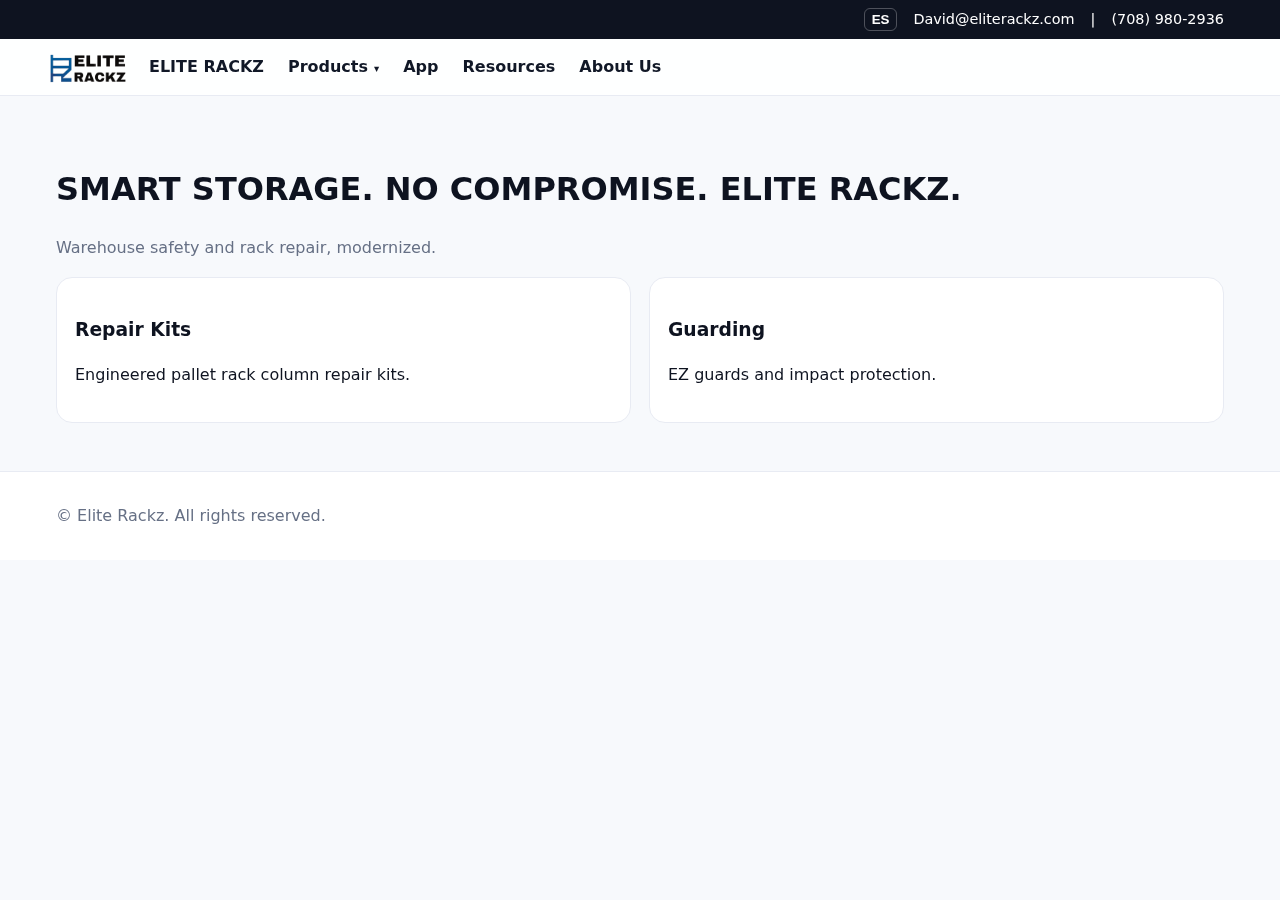
<file: index.html>
<!doctype html><html lang="en"><head>
<meta charset="utf-8"/><meta name="viewport" content="width=device-width, initial-scale=1"/>
<title>Elite Rackz — Home</title><link rel="stylesheet" href="styles.css"/></head><body>

<div class="topbar">
  <div class="container">
    <button class="es-btn">ES</button>
    <a href="mailto:David@eliterackz.com">David@eliterackz.com</a>
    <span>|</span>
    <a href="tel:+17089802936">(708) 980-2936</a>
  </div>
</div>
<header class="header">
  <div class="container nav">
    <a class="brand" href="index.html"><img class="logo" src="assets/logo.png" alt="Elite Rackz logo"/><strong>ELITE RACKZ</strong></a>
    <div class="dropdown"><a href="repair-kits.html">Products</a>
      <div class="menu">
        <a href="repair-kits.html">Pallet Rack Repair Kits</a>
        <a href="guarding.html">Guarding</a>
      </div>
    </div>
    <a href="app.html">App</a>
    <a href="resources.html">Resources</a>
    <a href="about.html">About Us</a>
    <div class="right"></div>
  </div>
</header>

<section class="section"><div class="container">
  <h1>SMART STORAGE. NO COMPROMISE. ELITE RACKZ.</h1>
  <p style="max-width:780px;color:var(--muted)">Warehouse safety and rack repair, modernized.</p>
  <div class="cards">
    <a class="about-card" href="repair-kits.html"><h3>Repair Kits</h3><p>Engineered pallet rack column repair kits.</p></a>
    <a class="about-card" href="guarding.html"><h3>Guarding</h3><p>EZ guards and impact protection.</p></a>
  </div>
</div></section>

<footer class="footer">
  <div class="container">
    © Elite Rackz. All rights reserved.
  </div>
</footer>
<script src="main.js"></script>

</body></html>
</file>
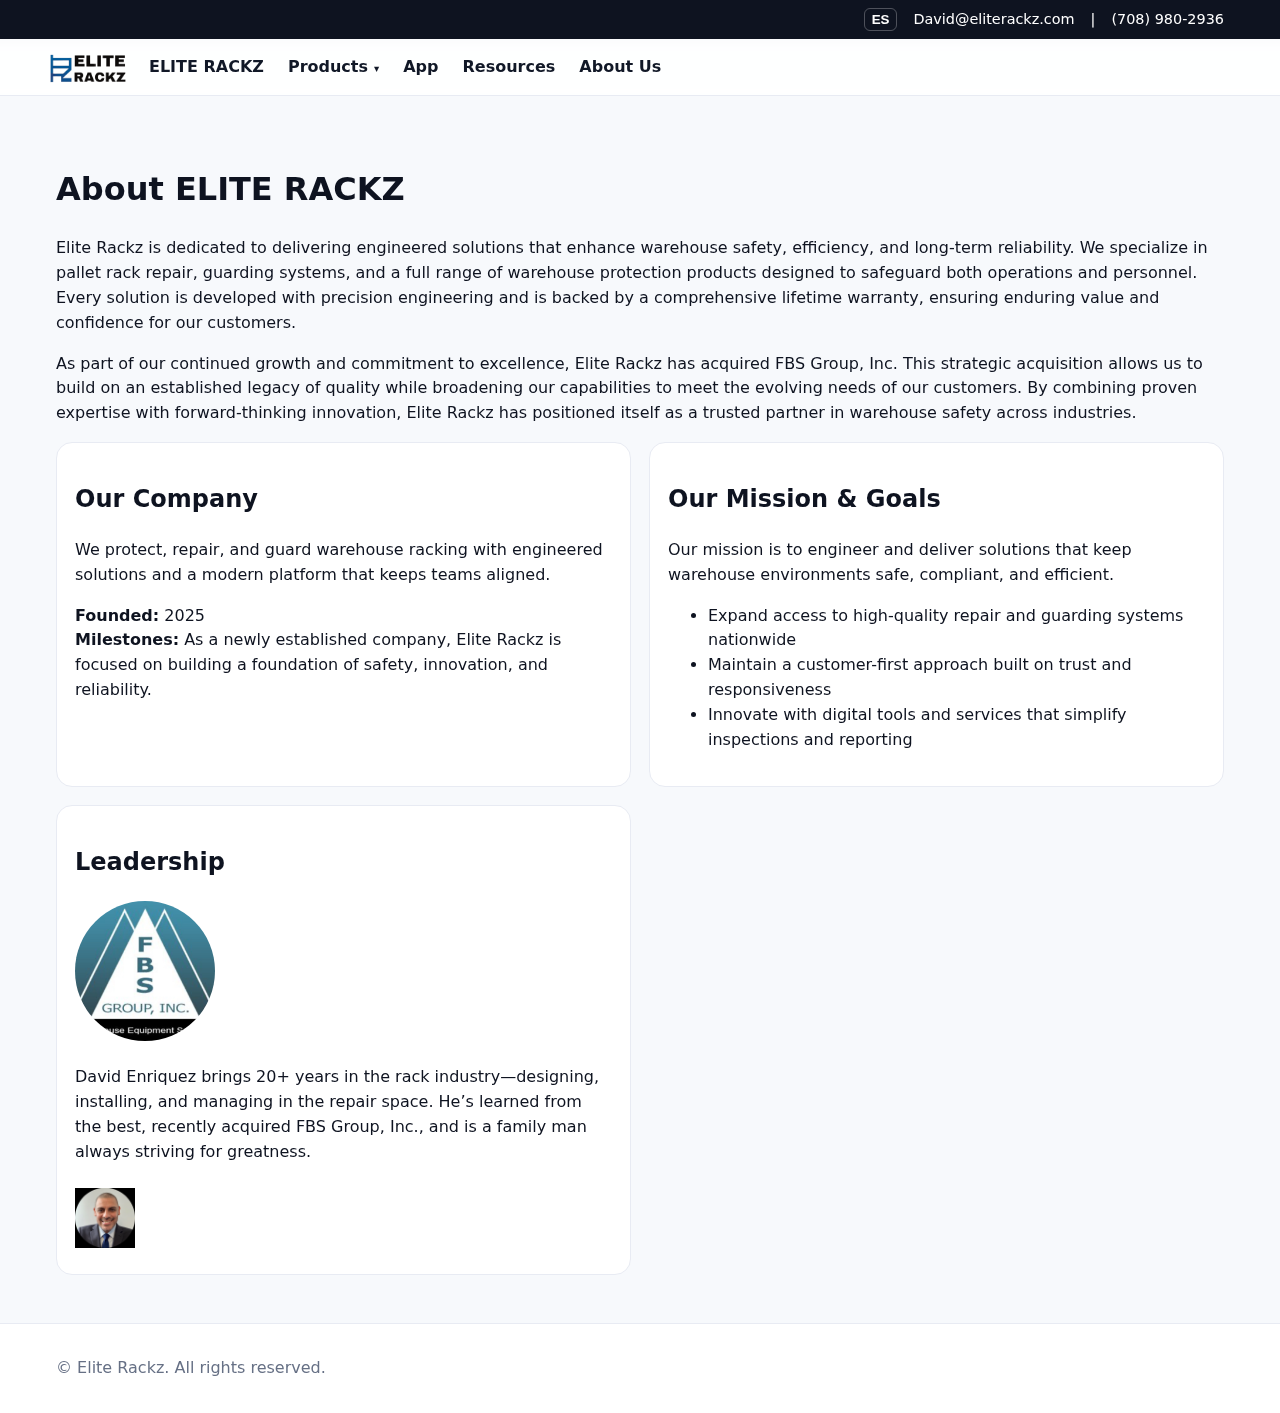
<file: about.html>
<!doctype html><html lang="en"><head>
<meta charset="utf-8"/><meta name="viewport" content="width=device-width, initial-scale=1"/>
<title>About Us — Elite Rackz</title><link rel="stylesheet" href="styles.css"/></head><body>

<div class="topbar">
  <div class="container">
    <button class="es-btn">ES</button>
    <a href="mailto:David@eliterackz.com">David@eliterackz.com</a>
    <span>|</span>
    <a href="tel:+17089802936">(708) 980-2936</a>
  </div>
</div>
<header class="header">
  <div class="container nav">
    <a class="brand" href="index.html"><img class="logo" src="assets/logo.png" alt="Elite Rackz logo"/><strong>ELITE RACKZ</strong></a>
    <div class="dropdown"><a href="repair-kits.html">Products</a>
      <div class="menu">
        <a href="repair-kits.html">Pallet Rack Repair Kits</a>
        <a href="guarding.html">Guarding</a>
      </div>
    </div>
    <a href="app.html">App</a>
    <a href="resources.html">Resources</a>
    <a href="about.html">About Us</a>
    <div class="right"></div>
  </div>
</header>

<section class="section alt"><div class="container">
  <h1>About ELITE RACKZ</h1>
  <p>Elite Rackz is dedicated to delivering engineered solutions that enhance warehouse safety, efficiency, and long-term reliability. We specialize in pallet rack repair, guarding systems, and a full range of warehouse protection products designed to safeguard both operations and personnel. Every solution is developed with precision engineering and is backed by a comprehensive lifetime warranty, ensuring enduring value and confidence for our customers.</p>
  <p>As part of our continued growth and commitment to excellence, Elite Rackz has acquired FBS Group, Inc. This strategic acquisition allows us to build on an established legacy of quality while broadening our capabilities to meet the evolving needs of our customers. By combining proven expertise with forward-thinking innovation, Elite Rackz has positioned itself as a trusted partner in warehouse safety across industries.</p>
  <div class="cards">
    <div class="about-card">
      <h2>Our Company</h2>
      <p id="company-desc">We protect, repair, and guard warehouse racking with engineered solutions and a modern platform that keeps teams aligned.</p>
      <div class="timeline">
        <div><strong>Founded:</strong> 2025</div>
        <div><strong>Milestones:</strong> As a newly established company, Elite Rackz is focused on building a foundation of safety, innovation, and reliability.</div>
      </div>
    </div>
    <div class="about-card">
      <h2>Our Mission & Goals</h2>
      <p>Our mission is to engineer and deliver solutions that keep warehouse environments safe, compliant, and efficient.</p>
      <ul class="bullets">
        <li>Expand access to high-quality repair and guarding systems nationwide</li>
        <li>Maintain a customer-first approach built on trust and responsiveness</li>
        <li>Innovate with digital tools and services that simplify inspections and reporting</li>
      </ul>
    </div>
    <div class="about-card">
      <h2>Leadership</h2>
      <img src="assets/ceo-david.jpg" class="avatar-round" alt="David Enriquez — CEO"/>
      <p>David Enriquez brings 20+ years in the rack industry—designing, installing, and managing in the repair space. He’s learned from the best, recently acquired FBS Group, Inc., and is a family man always striving for greatness.</p>
      <img src="assets/fbs-logo.png" alt="FBS Group, Inc." style="height:60px;margin-top:8px"/>
    </div>
  </div>
</div></section>

<footer class="footer">
  <div class="container">
    © Elite Rackz. All rights reserved.
  </div>
</footer>
<script src="main.js"></script>

</body></html>
</file>
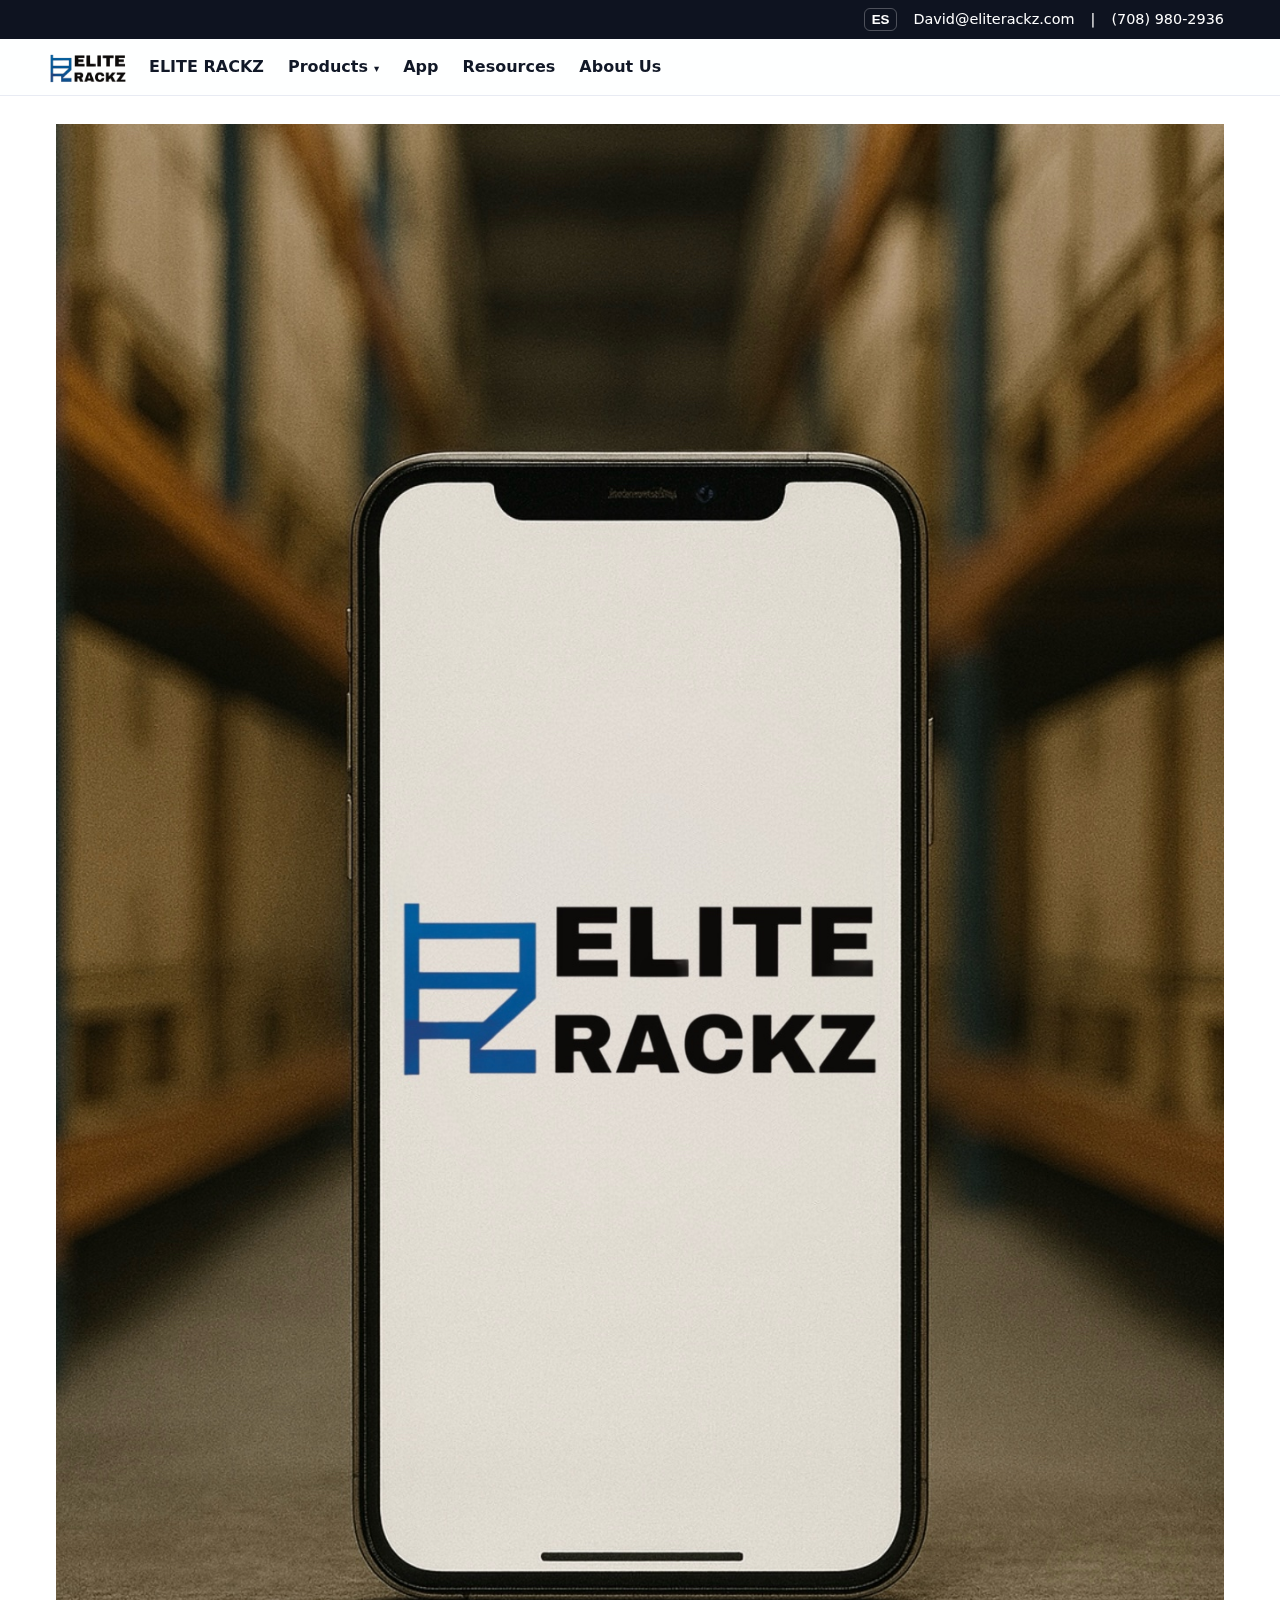
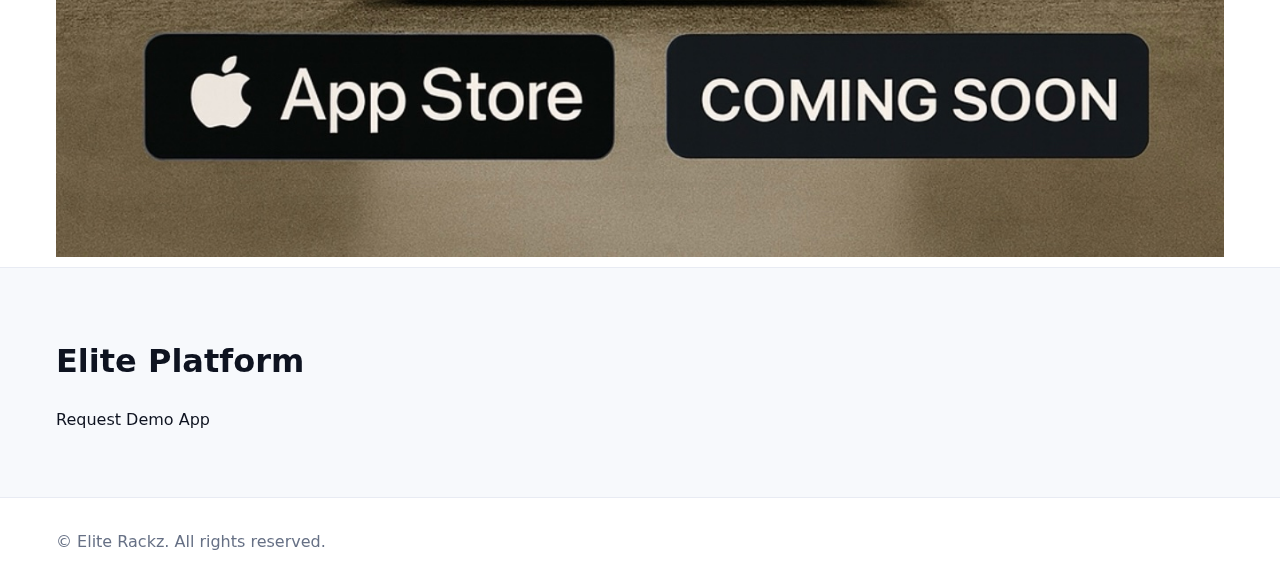
<file: app.html>
<!doctype html><html lang="en"><head>
<meta charset="utf-8"/><meta name="viewport" content="width=device-width, initial-scale=1"/>
<title>App — Elite Rackz</title><link rel="stylesheet" href="styles.css"/></head><body>

<div class="topbar">
  <div class="container">
    <button class="es-btn">ES</button>
    <a href="mailto:David@eliterackz.com">David@eliterackz.com</a>
    <span>|</span>
    <a href="tel:+17089802936">(708) 980-2936</a>
  </div>
</div>
<header class="header">
  <div class="container nav">
    <a class="brand" href="index.html"><img class="logo" src="assets/logo.png" alt="Elite Rackz logo"/><strong>ELITE RACKZ</strong></a>
    <div class="dropdown"><a href="repair-kits.html">Products</a>
      <div class="menu">
        <a href="repair-kits.html">Pallet Rack Repair Kits</a>
        <a href="guarding.html">Guarding</a>
      </div>
    </div>
    <a href="app.html">App</a>
    <a href="resources.html">Resources</a>
    <a href="about.html">About Us</a>
    <div class="right"></div>
  </div>
</header>

<section class="page-hero"><div class="container">
  <img src="assets/app-hero.jpg" alt="Elite platform mockup"/>
</div></section>
<section class="section"><div class="container">
  <h1>Elite Platform</h1>
  <p>Request Demo App</p>
</div></section>

<footer class="footer">
  <div class="container">
    © Elite Rackz. All rights reserved.
  </div>
</footer>
<script src="main.js"></script>

</body></html>
</file>
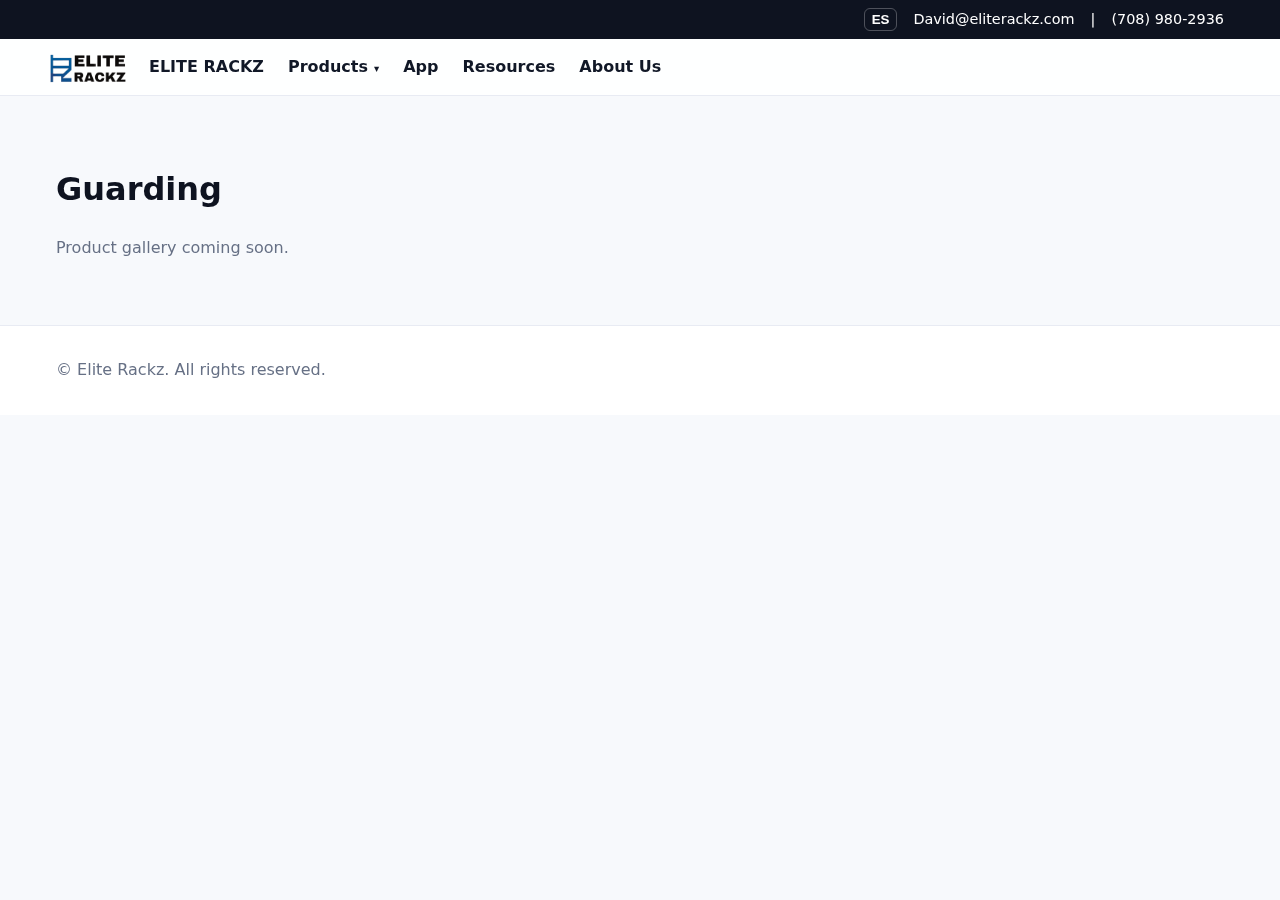
<file: guarding.html>
<!doctype html><html lang="en"><head>
<meta charset="utf-8"/><meta name="viewport" content="width=device-width, initial-scale=1"/>
<title>Guarding — Elite Rackz</title><link rel="stylesheet" href="styles.css"/></head><body>

<div class="topbar">
  <div class="container">
    <button class="es-btn">ES</button>
    <a href="mailto:David@eliterackz.com">David@eliterackz.com</a>
    <span>|</span>
    <a href="tel:+17089802936">(708) 980-2936</a>
  </div>
</div>
<header class="header">
  <div class="container nav">
    <a class="brand" href="index.html"><img class="logo" src="assets/logo.png" alt="Elite Rackz logo"/><strong>ELITE RACKZ</strong></a>
    <div class="dropdown"><a href="repair-kits.html">Products</a>
      <div class="menu">
        <a href="repair-kits.html">Pallet Rack Repair Kits</a>
        <a href="guarding.html">Guarding</a>
      </div>
    </div>
    <a href="app.html">App</a>
    <a href="resources.html">Resources</a>
    <a href="about.html">About Us</a>
    <div class="right"></div>
  </div>
</header>

<section class="section"><div class="container">
<h1>Guarding</h1><p style="color:var(--muted)">Product gallery coming soon.</p>
</div></section>

<footer class="footer">
  <div class="container">
    © Elite Rackz. All rights reserved.
  </div>
</footer>
<script src="main.js"></script>

</body></html>
</file>
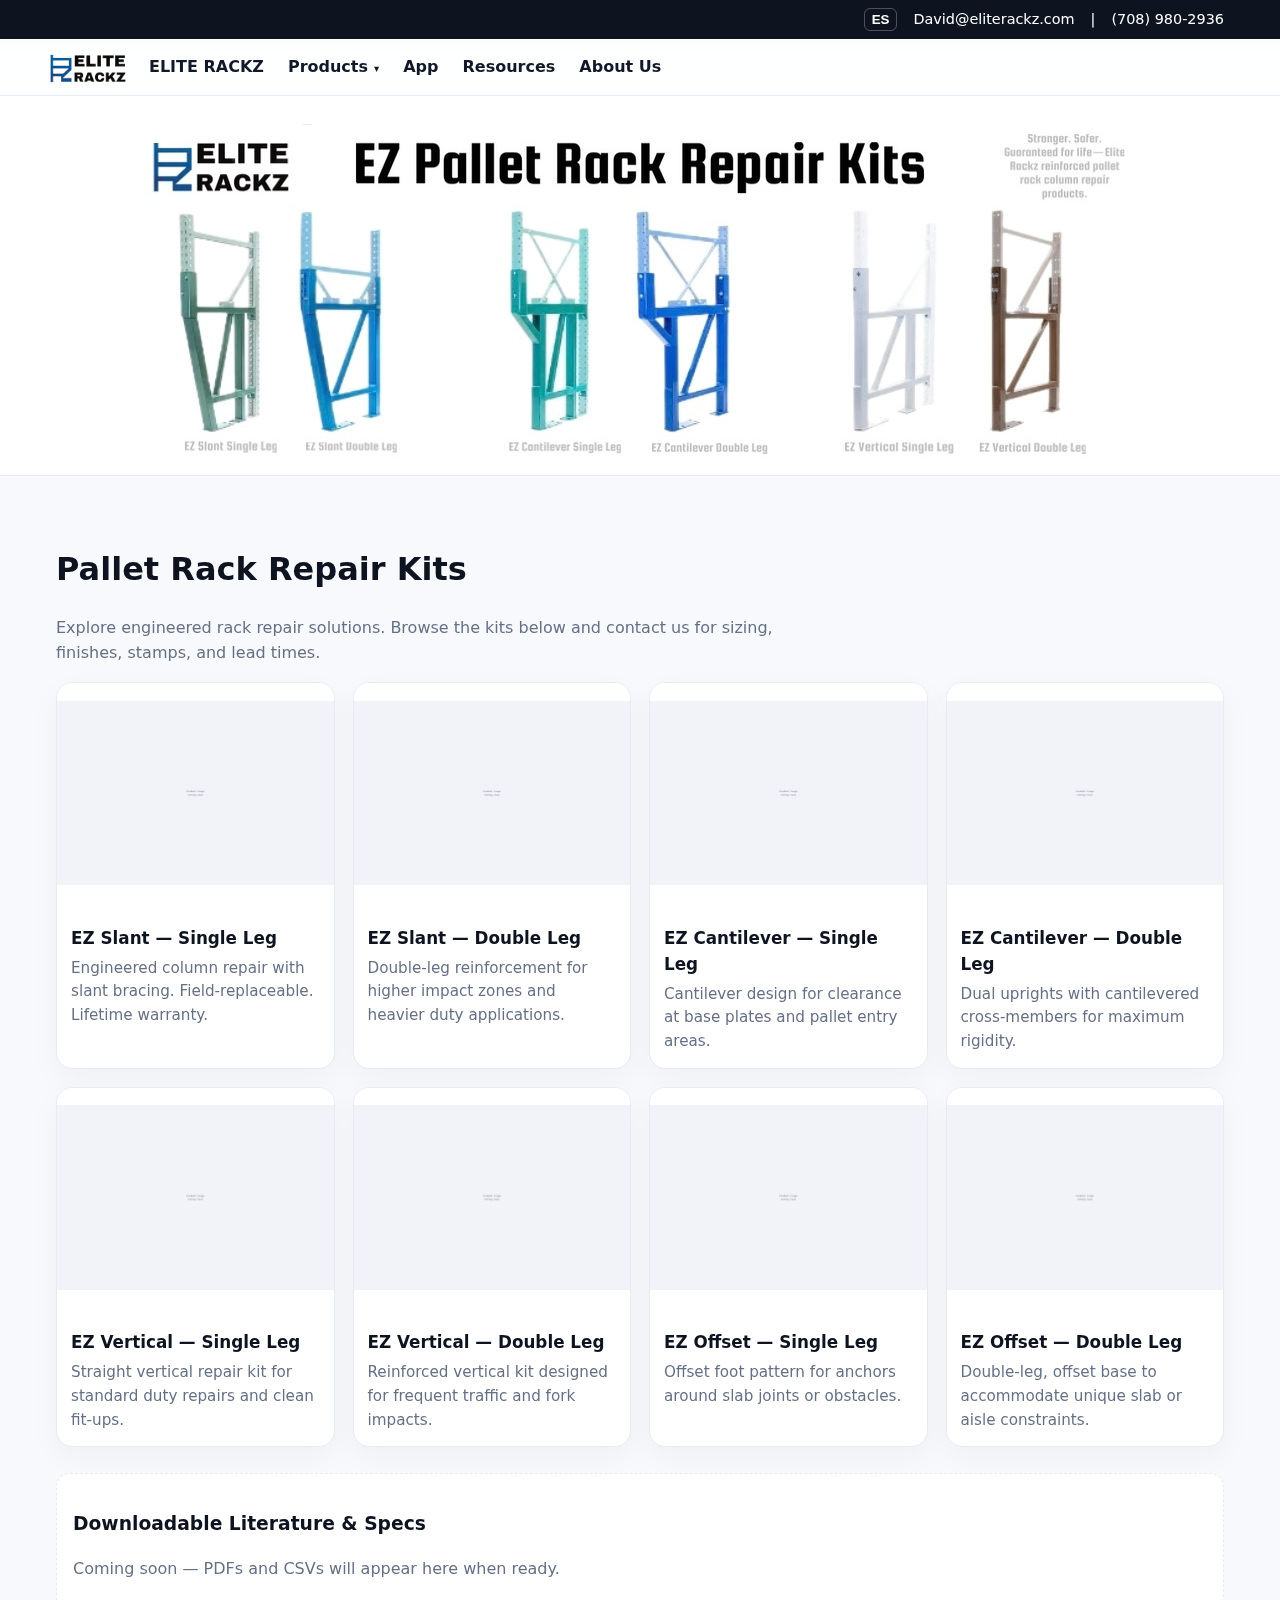
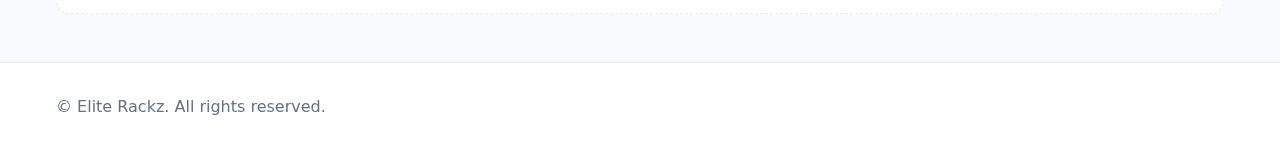
<file: repair-kits.html>
<!doctype html><html lang="en"><head>
<meta charset="utf-8"/><meta name="viewport" content="width=device-width, initial-scale=1"/>
<title>Repair Kits — Elite Rackz</title><link rel="stylesheet" href="styles.css"/></head><body>

<div class="topbar">
  <div class="container">
    <button class="es-btn">ES</button>
    <a href="mailto:David@eliterackz.com">David@eliterackz.com</a>
    <span>|</span>
    <a href="tel:+17089802936">(708) 980-2936</a>
  </div>
</div>
<header class="header">
  <div class="container nav">
    <a class="brand" href="index.html"><img class="logo" src="assets/logo.png" alt="Elite Rackz logo"/><strong>ELITE RACKZ</strong></a>
    <div class="dropdown"><a href="repair-kits.html">Products</a>
      <div class="menu">
        <a href="repair-kits.html">Pallet Rack Repair Kits</a>
        <a href="guarding.html">Guarding</a>
      </div>
    </div>
    <a href="app.html">App</a>
    <a href="resources.html">Resources</a>
    <a href="about.html">About Us</a>
    <div class="right"></div>
  </div>
</header>

<section class="page-hero"><div class="container">
  <img src="assets/repair-hero.jpg" alt="EZ Pallet Rack Repair Kits hero"/>
</div></section>
<section class="section alt"><div class="container">
  <h1 class="section-title">Pallet Rack Repair Kits</h1>
  <p style="max-width:760px;color:var(--muted)">Explore engineered rack repair solutions. Browse the kits below and contact us for sizing, finishes, stamps, and lead times.</p>
  <div class="rk-grid">
    <div class="rk-card"><img src="assets/placeholder-product.jpg" alt="EZ Slant — Single Leg"/><div class="rk-body"><h3>EZ Slant — Single Leg</h3><p>Engineered column repair with slant bracing. Field‑replaceable. Lifetime warranty.</p></div></div>
    <div class="rk-card"><img src="assets/placeholder-product.jpg" alt="EZ Slant — Double Leg"/><div class="rk-body"><h3>EZ Slant — Double Leg</h3><p>Double‑leg reinforcement for higher impact zones and heavier duty applications.</p></div></div>
    <div class="rk-card"><img src="assets/placeholder-product.jpg" alt="EZ Cantilever — Single Leg"/><div class="rk-body"><h3>EZ Cantilever — Single Leg</h3><p>Cantilever design for clearance at base plates and pallet entry areas.</p></div></div>
    <div class="rk-card"><img src="assets/placeholder-product.jpg" alt="EZ Cantilever — Double Leg"/><div class="rk-body"><h3>EZ Cantilever — Double Leg</h3><p>Dual uprights with cantilevered cross‑members for maximum rigidity.</p></div></div>
    <div class="rk-card"><img src="assets/placeholder-product.jpg" alt="EZ Vertical — Single Leg"/><div class="rk-body"><h3>EZ Vertical — Single Leg</h3><p>Straight vertical repair kit for standard duty repairs and clean fit‑ups.</p></div></div>
    <div class="rk-card"><img src="assets/placeholder-product.jpg" alt="EZ Vertical — Double Leg"/><div class="rk-body"><h3>EZ Vertical — Double Leg</h3><p>Reinforced vertical kit designed for frequent traffic and fork impacts.</p></div></div>
    <div class="rk-card"><img src="assets/placeholder-product.jpg" alt="EZ Offset — Single Leg"/><div class="rk-body"><h3>EZ Offset — Single Leg</h3><p>Offset foot pattern for anchors around slab joints or obstacles.</p></div></div>
    <div class="rk-card"><img src="assets/placeholder-product.jpg" alt="EZ Offset — Double Leg"/><div class="rk-body"><h3>EZ Offset — Double Leg</h3><p>Double‑leg, offset base to accommodate unique slab or aisle constraints.</p></div></div>
  </div>
  <div class="literature"><h3>Downloadable Literature & Specs</h3><p style="color:var(--muted)">Coming soon — PDFs and CSVs will appear here when ready.</p></div>
</div></section>

<footer class="footer">
  <div class="container">
    © Elite Rackz. All rights reserved.
  </div>
</footer>
<script src="main.js"></script>

</body></html>
</file>
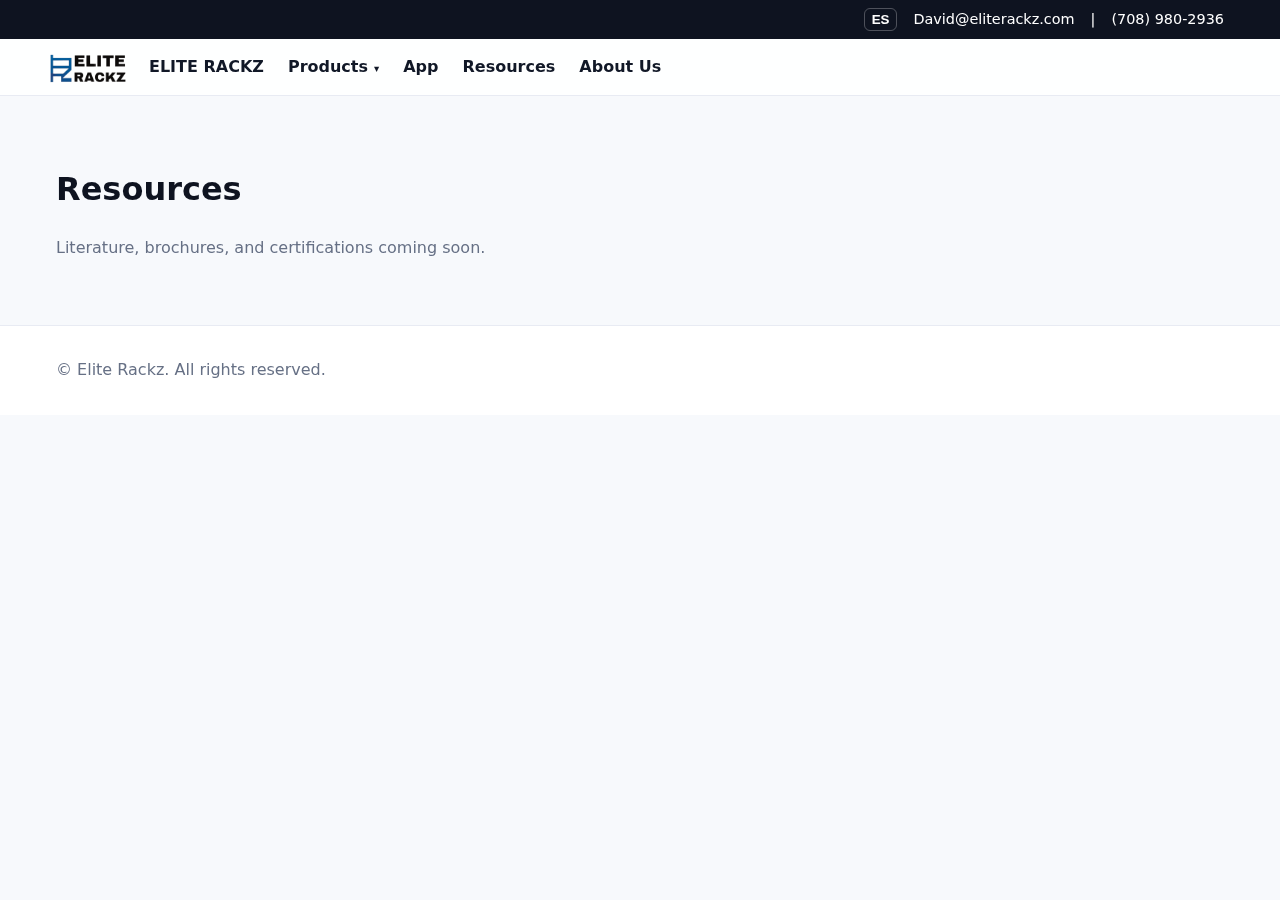
<file: resources.html>
<!doctype html><html lang="en"><head>
<meta charset="utf-8"/><meta name="viewport" content="width=device-width, initial-scale=1"/>
<title>Resources — Elite Rackz</title><link rel="stylesheet" href="styles.css"/></head><body>

<div class="topbar">
  <div class="container">
    <button class="es-btn">ES</button>
    <a href="mailto:David@eliterackz.com">David@eliterackz.com</a>
    <span>|</span>
    <a href="tel:+17089802936">(708) 980-2936</a>
  </div>
</div>
<header class="header">
  <div class="container nav">
    <a class="brand" href="index.html"><img class="logo" src="assets/logo.png" alt="Elite Rackz logo"/><strong>ELITE RACKZ</strong></a>
    <div class="dropdown"><a href="repair-kits.html">Products</a>
      <div class="menu">
        <a href="repair-kits.html">Pallet Rack Repair Kits</a>
        <a href="guarding.html">Guarding</a>
      </div>
    </div>
    <a href="app.html">App</a>
    <a href="resources.html">Resources</a>
    <a href="about.html">About Us</a>
    <div class="right"></div>
  </div>
</header>

<section class="section"><div class="container">
<h1>Resources</h1><p style="color:var(--muted)">Literature, brochures, and certifications coming soon.</p>
</div></section>

<footer class="footer">
  <div class="container">
    © Elite Rackz. All rights reserved.
  </div>
</footer>
<script src="main.js"></script>

</body></html>
</file>
<file: styles.css>
:root{--bg:#f7f9fc;--card:#fff;--ink:#0e1320;--muted:#667085;--accent:#2563eb;--line:#e8ebf3}
*{box-sizing:border-box}html,body{margin:0;padding:0}
body{font-family:Inter,system-ui,Segoe UI,Arial,sans-serif;color:var(--ink);background:var(--bg);line-height:1.55}
a{color:inherit;text-decoration:none}
.container{max-width:1200px;margin:0 auto;padding:0 16px}
.topbar{background:#0e1320;color:#fff;font-size:.9rem}
.topbar .container{display:flex;justify-content:flex-end;gap:16px;padding:8px 16px;align-items:center}
.topbar .es-btn{background:transparent;border:1px solid #ffffff44;color:#fff;border-radius:6px;padding:3px 7px;font-weight:600;cursor:pointer}
.header{position:sticky;top:0;z-index:50;background:rgba(255,255,255,.9);backdrop-filter:saturate(180%) blur(6px);border-bottom:1px solid var(--line)}
.nav{display:flex;align-items:center;gap:24px;padding:10px 0}
.nav .brand{display:flex;align-items:center;gap:10px}
.nav img.logo{height:36px}
.nav a{color:#111827;font-weight:600}
.nav .right{margin-left:auto;display:flex;gap:20px;align-items:center}
.dropdown{position:relative}
.dropdown > a:after{content:"▾";font-size:.65rem;margin-left:6px}
.menu{position:absolute;top:calc(100% + 10px);left:0;background:var(--card);border:1px solid var(--line);border-radius:12px;box-shadow:0 10px 30px rgba(0,0,0,.08);padding:8px;display:none;min-width:220px}
.menu a{display:block;padding:10px;border-radius:8px;color:#111827}
.menu a:hover{background:#f2f6ff}
.dropdown:hover .menu{display:block}
.section{padding:48px 0}
.section.alt{background:var(--bg)}
.page-hero{display:flex;justify-content:center;align-items:center;padding:28px 0 10px;border-bottom:1px solid var(--line);background:#fff}
.page-hero img{max-width:100%;height:auto;display:block;image-rendering:auto;filter:none}
.rk-grid{display:grid;grid-template-columns:repeat(4,1fr);gap:18px}
.rk-card{background:#fff;border:1px solid var(--line);border-radius:16px;overflow:hidden;box-shadow:0 10px 30px rgba(0,0,0,.04)}
.rk-card img{width:100%;height:220px;object-fit:contain;background:#fff}
.rk-body{padding:14px}
.rk-body h3{margin:0 0 6px;font-size:1.05rem}
.rk-body p{margin:0;color:var(--muted);font-size:.95rem}
.literature{margin-top:26px;border:1px dashed var(--line);border-radius:14px;padding:16px;background:#fff}
.cards{display:grid;grid-template-columns:1fr 1fr;gap:18px}
.about-card{background:var(--card);border:1px solid var(--line);border-radius:16px;padding:18px}
.avatar-round{width:140px;height:140px;border-radius:50%;object-fit:cover}
.footer{padding:32px 0;border-top:1px solid var(--line);background:#fff;color:var(--muted)}
@media (max-width:1000px){.rk-grid{grid-template-columns:repeat(3,1fr)}}
@media (max-width:760px){.rk-grid{grid-template-columns:repeat(2,1fr)} .cards{grid-template-columns:1fr}}
@media (max-width:520px){.rk-grid{grid-template-columns:1fr} .rk-card img{height:200px}}


/* Home hero */
.home-hero{position:relative;height:clamp(260px,40vw,420px);overflow:hidden;border-bottom:1px solid var(--line)}
.home-hero img{width:100%;height:100%;object-fit:cover;filter:brightness(1.08) blur(1px);transform:translateZ(0)}

/* Lead split section with carousel */
.lead{display:grid;grid-template-columns:1.2fr .8fr;gap:28px;align-items:center}
.mini-carousel{position:relative;overflow:hidden;border:1px solid var(--line);border-radius:16px;background:#fff;box-shadow:0 10px 30px rgba(0,0,0,.04);aspect-ratio:4/3}
.mini-carousel img{position:absolute;inset:0;width:100%;height:100%;object-fit:contain;opacity:0;transition:opacity .5s ease}
.mini-carousel img.active{opacity:1}
.mini-dots{position:absolute;bottom:10px;left:50%;transform:translateX(-50%);display:flex;gap:6px}
.mini-dots button{width:8px;height:8px;border-radius:999px;border:none;background:#c9ced8;cursor:pointer}
.mini-dots button.active{background:#111827}

@media (max-width:900px){
  .lead{grid-template-columns:1fr}
}
</file>
